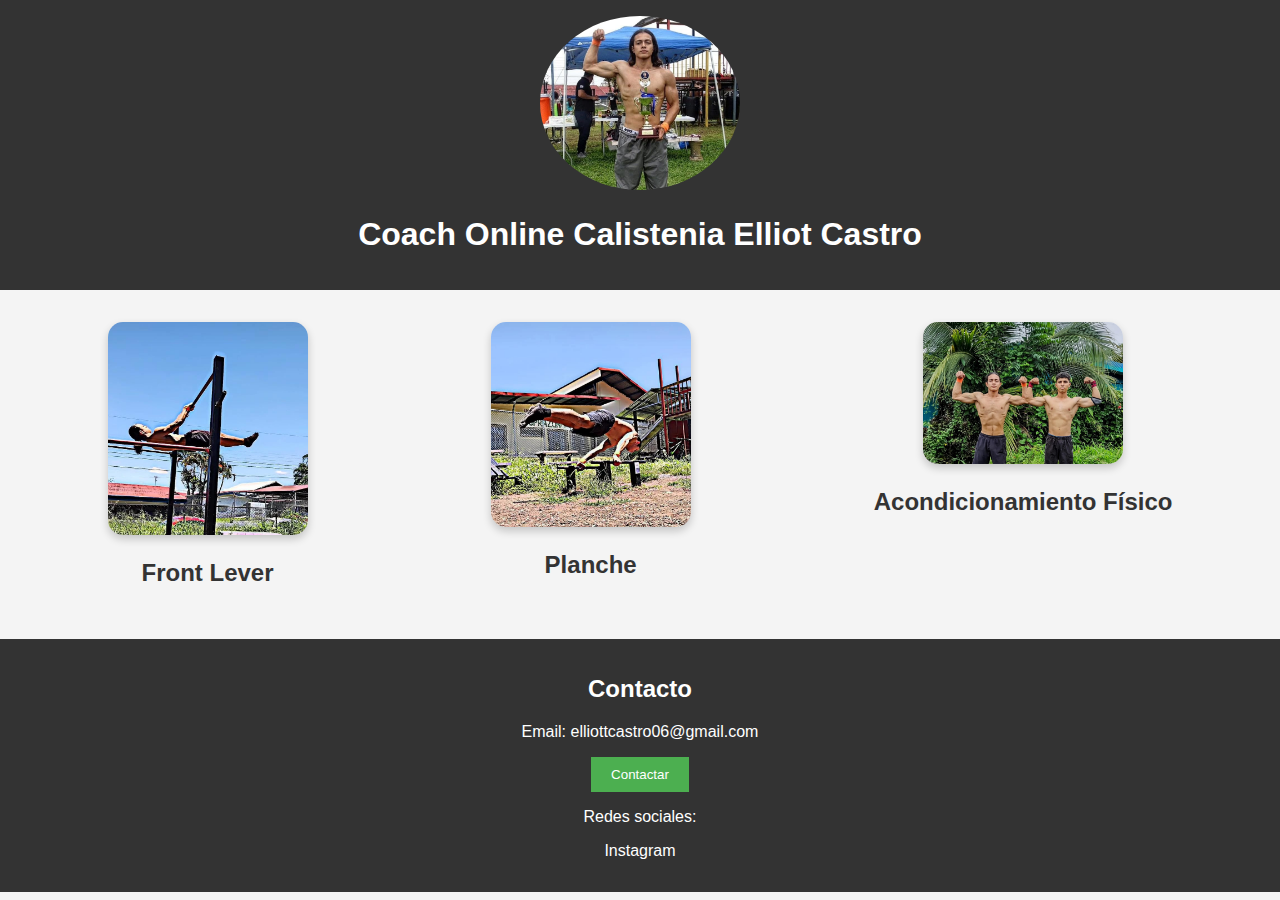
<file: index.html>
<!DOCTYPE html>
<html lang="es">
<head>
    <meta charset="UTF-8">
    <meta name="viewport" content="width=device-width, initial-scale=1.0">
    <title>Entrenador de Calistenia Elliot Castro</title>
    <link rel="stylesheet" href="styles.css">
</head>
<body>
    <header>
        <img src="images/logo.jpg" alt="Logo de Entrenador de Calistenia Elliot Castro" class="logo">
        <h1>Coach Online Calistenia Elliot Castro</h1>
    </header>

    <main>
        <section id="sections">
            <div class="section">
                <a href="front-lever.html">
                    <img src="images/front-lever.jpg" alt="Front Lever">
                </a>
                <h2>Front Lever</h2>
            </div>
            <div class="section">
                <a href="planche.html">
                    <img src="images/planche.jpg" alt="Planche">
                </a>
                <h2>Planche</h2>
            </div>
            <div class="section">
                <a href="acondicionamiento.html">
                    <img src="images/acondicionamiento.jpg" alt="Acondicionamiento Físico">
                </a>
                <h2>Acondicionamiento Físico</h2>
            </div>
        </section>
    </main>

    <footer>
        <section id="contacto">
            <h2>Contacto</h2>
            <p>Email: elliottcastro06@gmail.com</p>
            <button onclick="window.open('https://wa.me/+50663466403', '_blank')">Contactar</button>
        </section>
        <p>Redes sociales:</p>
        <ul>
            <li><a href="https://www.instagram.com/elliott_castro_sw/">Instagram</a></li>
        </ul>
    </footer>

    <script src="script.js"></script>
</body>
</html>
</file>
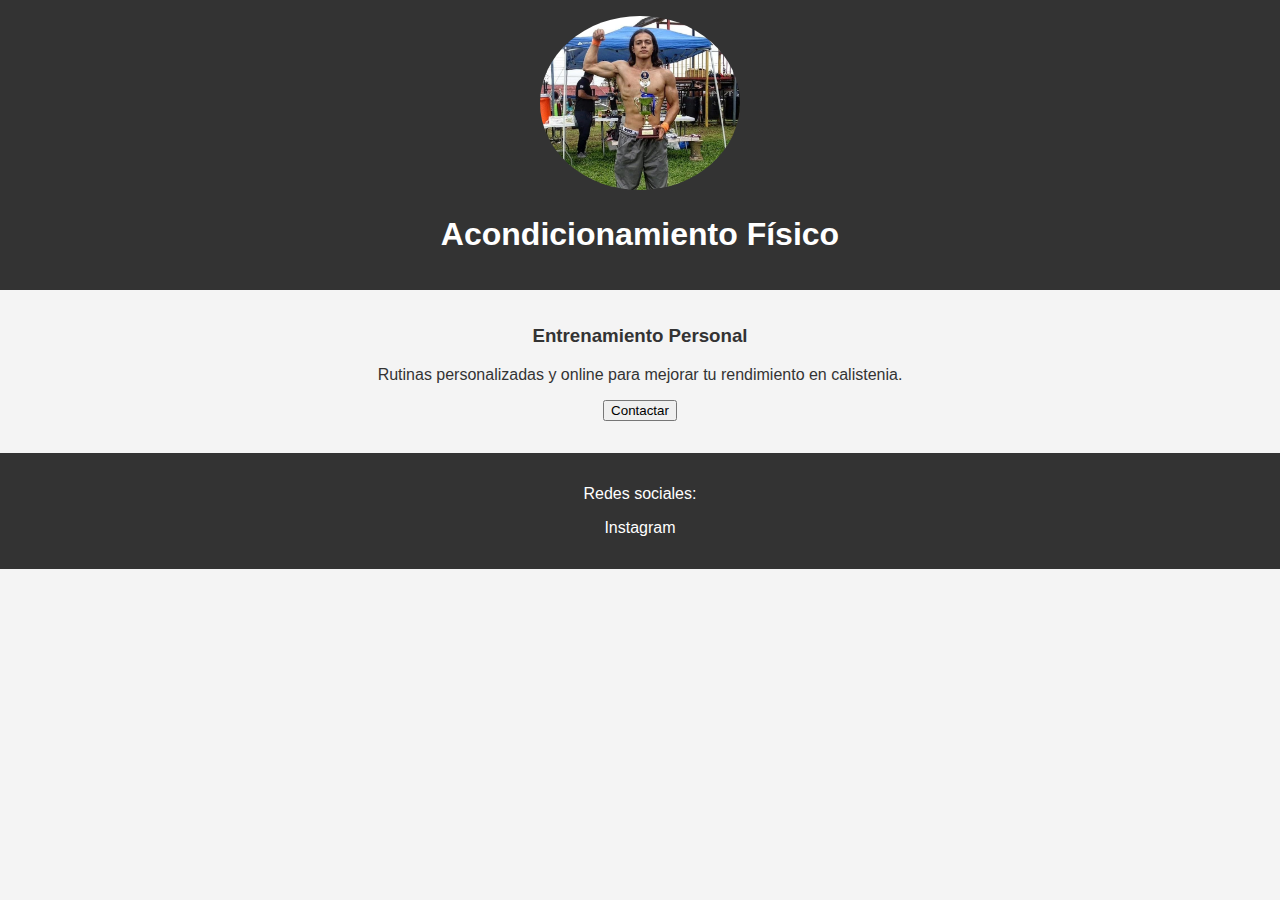
<file: acondicionamiento.html>
<!DOCTYPE html>
<html lang="es">
<head>
    <meta charset="UTF-8">
    <meta name="viewport" content="width=device-width, initial-scale=1.0">
    <title>Acondicionamiento Físico - Entrenador de Calistenia Elliot Castro</title>
    <link rel="stylesheet" href="styles.css">
</head>
<body>
    <header>
        <img src="images/logo.jpg" alt="Logo de Entrenador de Calistenia Elliot Castro" class="logo">
        <h1>Acondicionamiento Físico</h1>
    </header>

    <main>
        <section>
            <div class="plan">
                <h3>Entrenamiento Personal</h3>
                <p>Rutinas personalizadas y online para mejorar tu rendimiento en calistenia.</p>
                <button onclick="window.open('https://wa.me/+50663466403', '_blank')">Contactar</button>
            </div>
        </section>
    </main>

    <footer>
        <p>Redes sociales:</p>
        <ul>
            <li><a href="https://www.instagram.com/elliott_castro_sw/">Instagram</a></li>
        </ul>
</file>
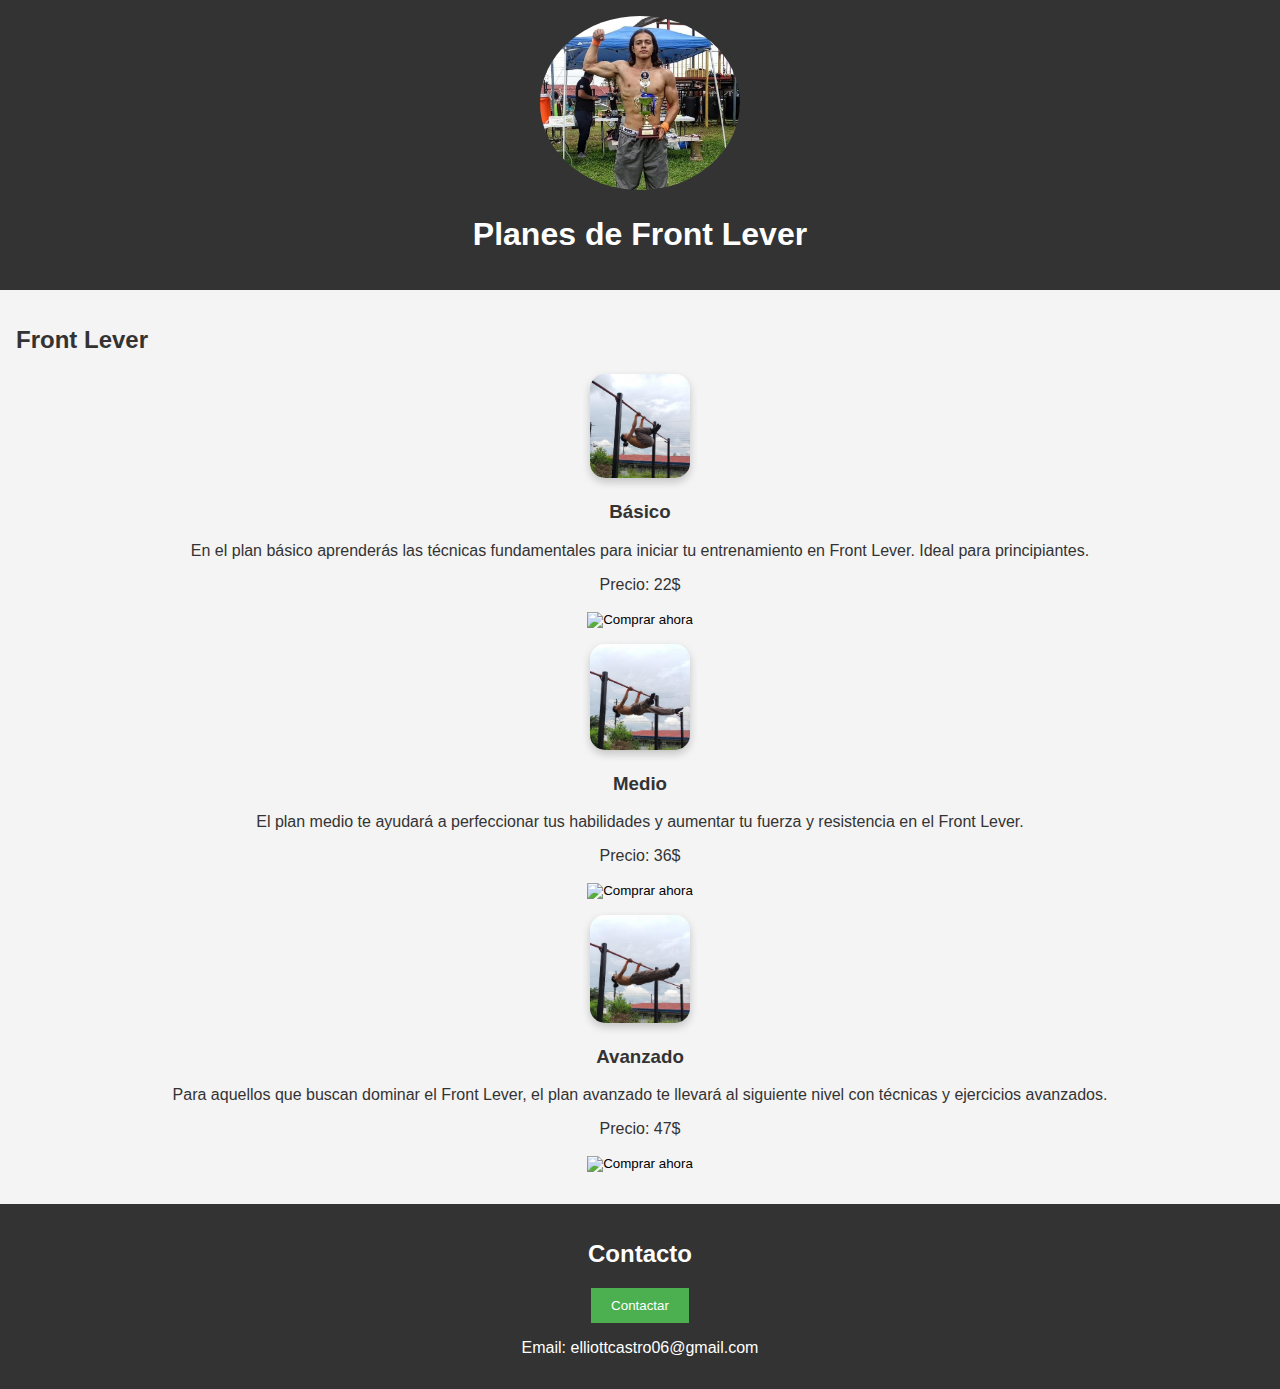
<file: front-lever.html>
<!DOCTYPE html>
<html lang="es">
<head>
    <meta charset="UTF-8">
    <meta name="viewport" content="width=device-width, initial-scale=1.0">
    <title>Planes de Front Lever</title>
    <link rel="stylesheet" href="styles.css">
</head>
<body>
    <header>
        <img src="images/logo.jpg" alt="Logo de Entrenador de Calistenia Elliot Castro" class="logo">
        <h1>Planes de Front Lever</h1>
    </header>

    <main>
        <section id="front-lever">
            <h2>Front Lever</h2>
            <div class="plan">
                <img src="images/front-lever-basico.jpg" alt="Front Lever Básico">
                <h3>Básico</h3>
                <p>En el plan básico aprenderás las técnicas fundamentales para iniciar tu entrenamiento en Front Lever. Ideal para principiantes.</p>
                <p>Precio: 22$</p>
                <form action="https://www.paypal.com/cgi-bin/webscr" method="post" target="_top">
                    <input type="hidden" name="cmd" value="_s-xclick" />
                    <input type="hidden" name="hosted_button_id" value="5KQLDFH89EY6Q" />
                    <input type="hidden" name="currency_code" value="USD" />
                    <input type="image" src="https://www.paypalobjects.com/en_US/i/btn/btn_buynowCC_LG.gif" border="0" name="submit" title="PayPal es una forma segura y fácil de pagar en línea." alt="Comprar ahora" />
                </form>
            </div>
            <div class="plan">
                <img src="images/front-lever-medio.jpg" alt="Front Lever Medio">
                <h3>Medio</h3>
                <p>El plan medio te ayudará a perfeccionar tus habilidades y aumentar tu fuerza y resistencia en el Front Lever.</p>
                <p>Precio: 36$</p>
                <form action="https://www.paypal.com/cgi-bin/webscr" method="post" target="_top">
                    <input type="hidden" name="cmd" value="_s-xclick" />
                    <input type="hidden" name="hosted_button_id" value="EHZ2BUY59M2ZA" />
                    <input type="hidden" name="currency_code" value="USD" />
                    <input type="image" src="https://www.paypalobjects.com/en_US/i/btn/btn_buynowCC_LG.gif" border="0" name="submit" title="PayPal es una forma segura y fácil de pagar en línea." alt="Comprar ahora" />
                </form>
            </div>
            <div class="plan">
                <img src="images/front-lever-avanzado.jpg" alt="Front Lever Avanzado">
                <h3>Avanzado</h3>
                <p>Para aquellos que buscan dominar el Front Lever, el plan avanzado te llevará al siguiente nivel con técnicas y ejercicios avanzados.</p>
                <p>Precio: 47$</p>
                <form action="https://www.paypal.com/cgi-bin/webscr" method="post" target="_top">
                    <input type="hidden" name="cmd" value="_s-xclick" />
                    <input type="hidden" name="hosted_button_id" value="6GSVNAGTXTZG8" />
                    <input type="hidden" name="currency_code" value="USD" />
                    <input type="image" src="https://www.paypalobjects.com/en_US/i/btn/btn_buynowCC_LG.gif" border="0" name="submit" title="PayPal es una forma segura y fácil de pagar en línea." alt="Comprar ahora" />
                </form>
            </div>
        </section>
    </main>

    <footer>
        <section id="contacto">
            <h2>Contacto</h2>
            <button onclick="window.open('https://wa.me/+50663466403', '_blank')">Contactar</button>
            <p>Email: elliottcastro06@gmail.com</p>
        </section>
    </footer>

    <script src="script.js"></script>
</body>
</html>
</file>
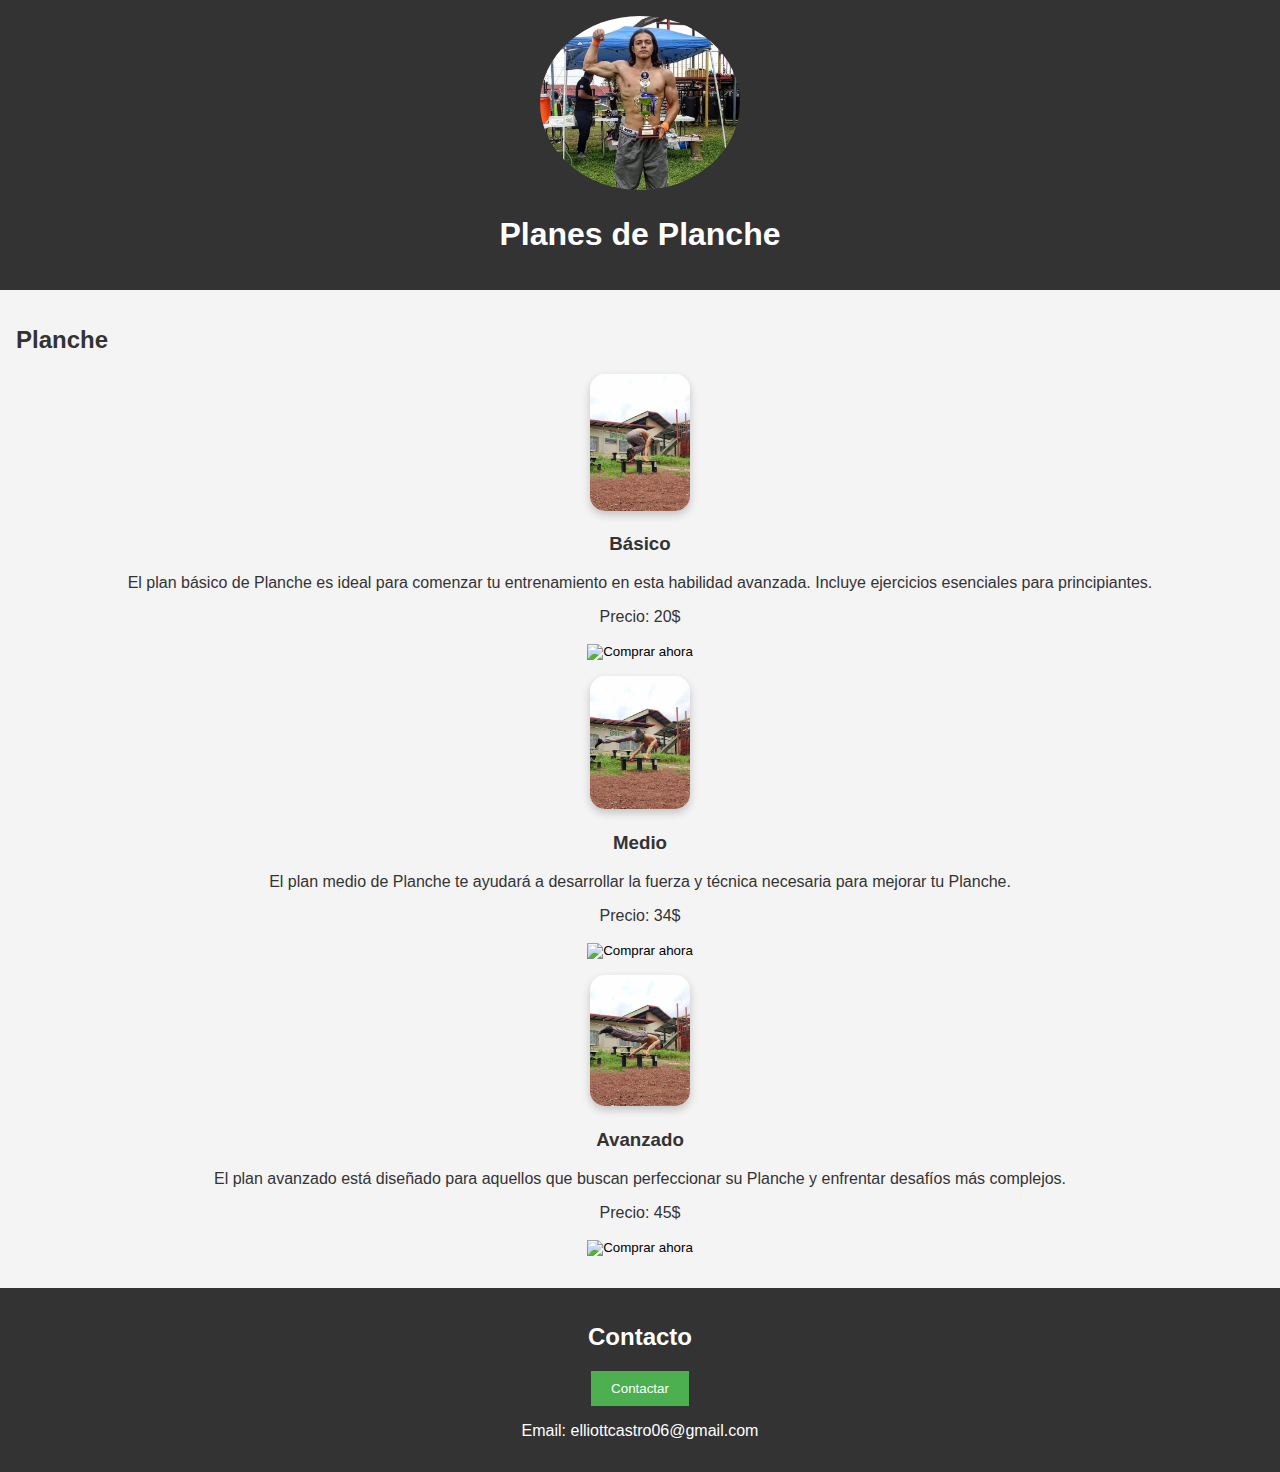
<file: planche.html>
<!DOCTYPE html>
<html lang="es">
<head>
    <meta charset="UTF-8">
    <meta name="viewport" content="width=device-width, initial-scale=1.0">
    <title>Planes de Planche</title>
    <link rel="stylesheet" href="styles.css">
</head>
<body>
    <header>
        <img src="images/logo.jpg" alt="Logo de Entrenador de Calistenia Elliot Castro" class="logo">
        <h1>Planes de Planche</h1>
    </header>

    <main>
        <section id="planche">
            <h2>Planche</h2>
            <div class="plan">
                <img src="images/planche-basico.jpg" alt="Planche Básico">
                <h3>Básico</h3>
                <p>El plan básico de Planche es ideal para comenzar tu entrenamiento en esta habilidad avanzada. Incluye ejercicios esenciales para principiantes.</p>
                <p>Precio: 20$</p>
                <form action="https://www.paypal.com/cgi-bin/webscr" method="post" target="_top">
                  <input type="hidden" name="cmd" value="_s-xclick" />
                  <input type="hidden" name="hosted_button_id" value="KS7YRNG9Z4JSN" />
                  <input type="hidden" name="currency_code" value="USD" />
                  <input type="image" src="https://www.paypalobjects.com/es_XC/i/btn/btn_buynowCC_LG.gif" border="0" name="submit" title="PayPal es una forma segura y fácil de pagar en línea." alt="Comprar ahora" />
                </form>
            </div>
            <div class="plan">
                <img src="images/planche-medio.jpg" alt="Planche Medio">
                <h3>Medio</h3>
                <p>El plan medio de Planche te ayudará a desarrollar la fuerza y técnica necesaria para mejorar tu Planche.</p>
                <p>Precio: 34$</p>
                <form action="https://www.paypal.com/cgi-bin/webscr" method="post" target="_top">
                  <input type="hidden" name="cmd" value="_s-xclick" />
                  <input type="hidden" name="hosted_button_id" value="8KSF4NDBVW7EJ" />
                  <input type="hidden" name="currency_code" value="USD" />
                  <input type="image" src="https://www.paypalobjects.com/es_XC/i/btn/btn_buynowCC_LG.gif" border="0" name="submit" title="PayPal es una forma segura y fácil de pagar en línea." alt="Comprar ahora" />
                </form>
            </div>
            <div class="plan">
                <img src="images/planche-avanzado.jpg" alt="Planche Avanzado">
                <h3>Avanzado</h3>
                <p>El plan avanzado está diseñado para aquellos que buscan perfeccionar su Planche y enfrentar desafíos más complejos.</p>
                <p>Precio: 45$</p>
                <form action="https://www.paypal.com/cgi-bin/webscr" method="post" target="_top">
                  <input type="hidden" name="cmd" value="_s-xclick" />
                  <input type="hidden" name="hosted_button_id" value="HXS4HG896HU74" />
                  <input type="hidden" name="currency_code" value="USD" />
                  <input type="image" src="https://www.paypalobjects.com/es_XC/i/btn/btn_buynowCC_LG.gif" border="0" name="submit" title="PayPal es una forma segura y fácil de pagar en línea." alt="Comprar ahora" />
                </form>
            </div>
        </section>
    </main>

    <footer>
        <section id="contacto">
            <h2>Contacto</h2>
            <button onclick="window.open('https://wa.me/+50663466403', '_blank')">Contactar</button>
            <p>Email: elliottcastro06@gmail.com</p>
        </section>
    </footer>

    <script src="script.js"></script>
</body>
</html>
</file>
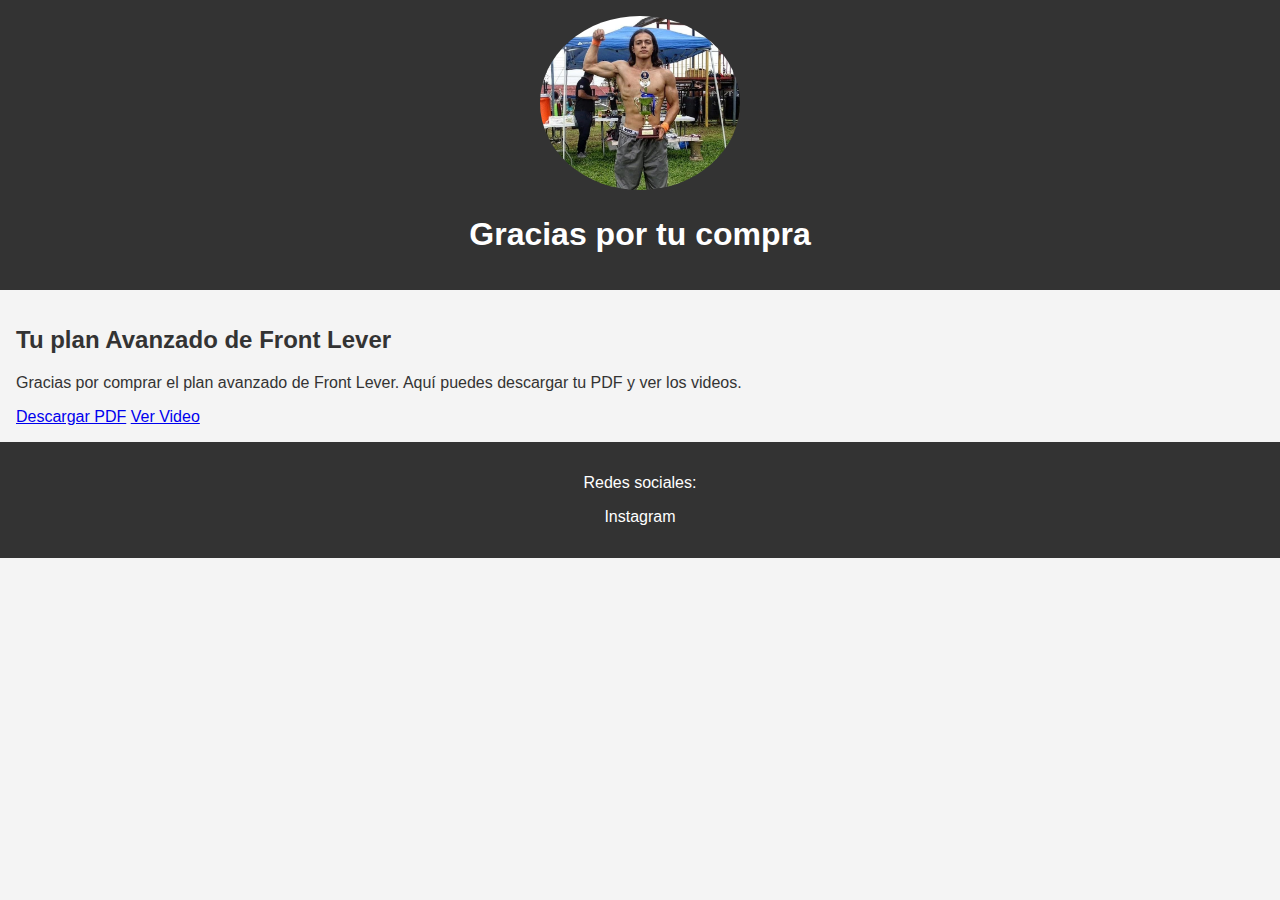
<file: thanks-front-lever-avanzado.html>
<!DOCTYPE html>
<html lang="es">
<head>
    <meta charset="UTF-8">
    <meta name="viewport" content="width=device-width, initial-scale=1.0">
    <title>Gracias por tu compra - Front Lever Avanzado</title>
    <link rel="stylesheet" href="styles.css">
</head>
<body>
    <header>
        <img src="images/logo.jpg" alt="Logo de Entrenador de Calistenia Elliot Castro" class="logo">
        <h1>Gracias por tu compra</h1>
    </header>

    <main>
        <section>
            <h2>Tu plan Avanzado de Front Lever</h2>
            <p>Gracias por comprar el plan avanzado de Front Lever. Aquí puedes descargar tu PDF y ver los videos.</p>
            <a href="pdf/front-lever-avanzado.pdf" download>Descargar PDF</a>
            <a href="videos/front-lever-avanzado.mp4" target="_blank">Ver Video</a>
        </section>
    </main>

    <footer>
        <p>Redes sociales:</p>
        <ul>
            <li><a href="https://www.instagram.com/elliott_castro_sw/">Instagram</a></li>
        </ul>
    </footer>
</body>
</html>
</file>
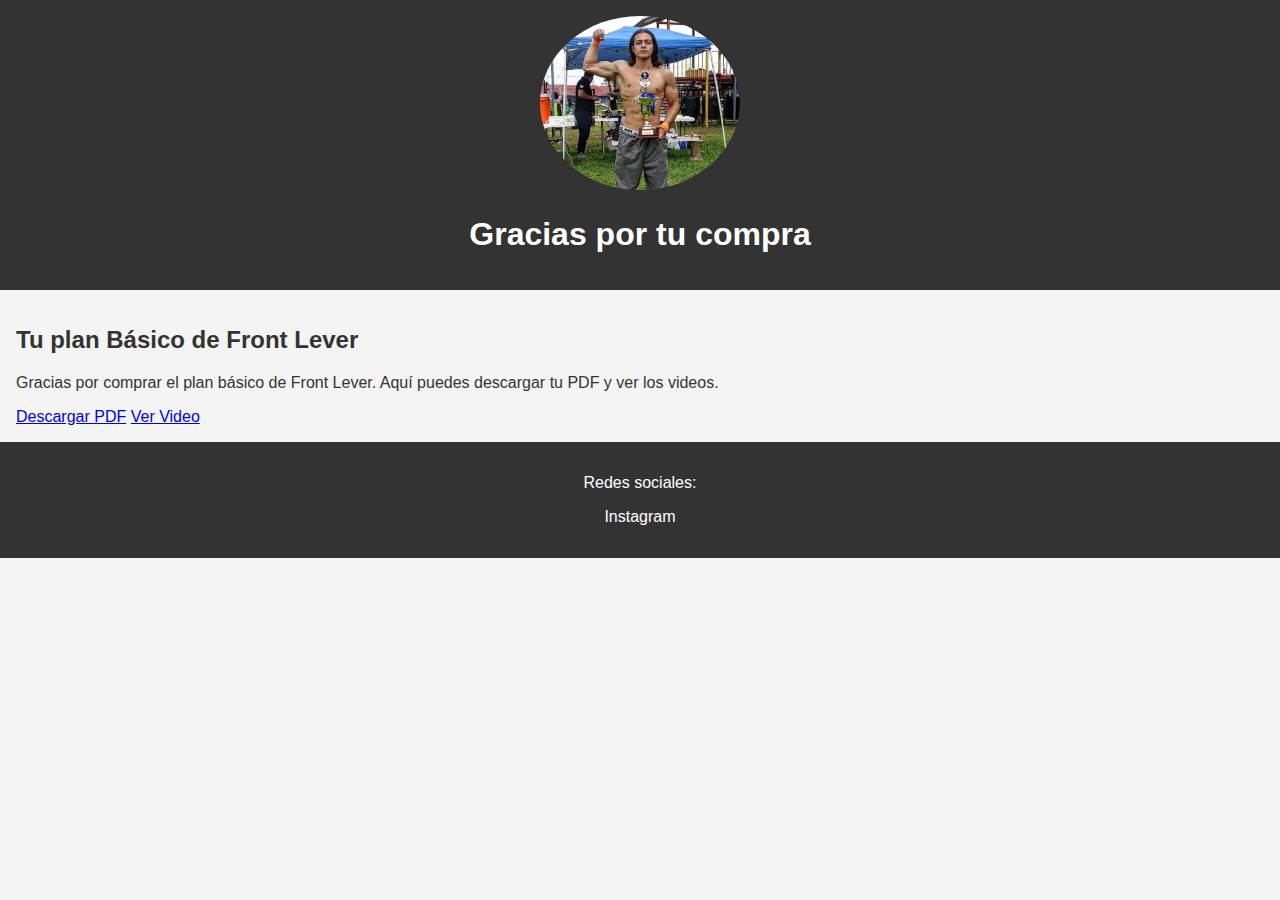
<file: thanks-front-lever-basico.html>
<!DOCTYPE html>
<html lang="es">
<head>
    <meta charset="UTF-8">
    <meta name="viewport" content="width=device-width, initial-scale=1.0">
    <title>Gracias por tu compra - Front Lever Básico</title>
    <link rel="stylesheet" href="styles.css">
</head>
<body>
    <header>
        <img src="images/logo.jpg" alt="Logo de Entrenador de Calistenia Elliot Castro" class="logo">
        <h1>Gracias por tu compra</h1>
    </header>

    <main>
        <section>
            <h2>Tu plan Básico de Front Lever</h2>
            <p>Gracias por comprar el plan básico de Front Lever. Aquí puedes descargar tu PDF y ver los videos.</p>
            <a href="pdf/front-lever-basico.pdf" download>Descargar PDF</a>
            <a href="videos/front-lever-basico.mp4" target="_blank">Ver Video</a>
        </section>
    </main>

    <footer>
        <p>Redes sociales:</p>
        <ul>
            <li><a href="https://www.instagram.com/elliott_castro_sw/">Instagram</a></li>
        </ul>
    </footer>
</body>
</html>
</file>
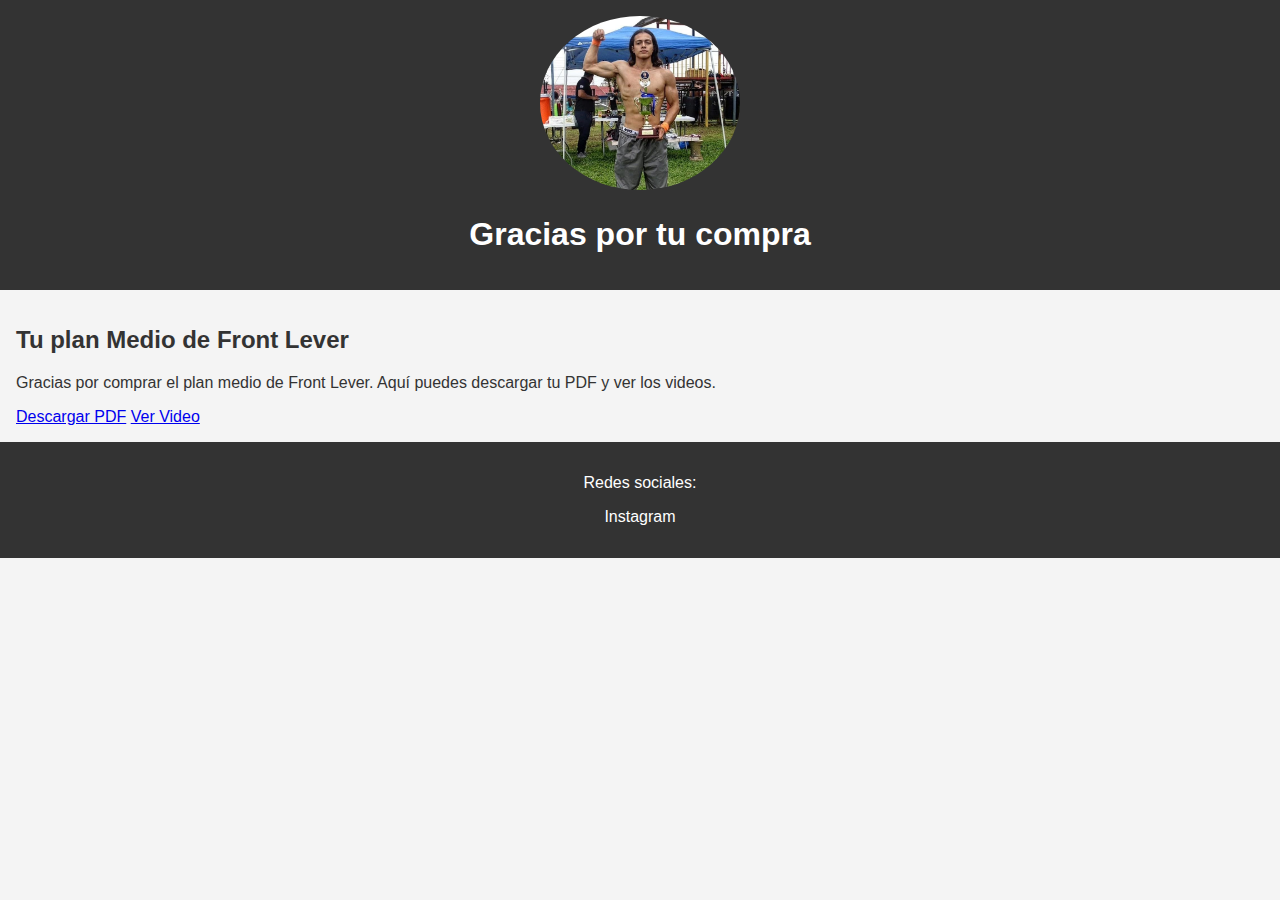
<file: thanks-front-lever-medio.html>
<!DOCTYPE html>
<html lang="es">
<head>
    <meta charset="UTF-8">
    <meta name="viewport" content="width=device-width, initial-scale=1.0">
    <title>Gracias por tu compra - Front Lever Medio</title>
    <link rel="stylesheet" href="styles.css">
</head>
<body>
    <header>
        <img src="images/logo.jpg" alt="Logo de Entrenador de Calistenia Elliot Castro" class="logo">
        <h1>Gracias por tu compra</h1>
    </header>

    <main>
        <section>
            <h2>Tu plan Medio de Front Lever</h2>
            <p>Gracias por comprar el plan medio de Front Lever. Aquí puedes descargar tu PDF y ver los videos.</p>
            <a href="pdf/front-lever-medio.pdf" download>Descargar PDF</a>
            <a href="videos/front-lever-medio.mp4" target="_blank">Ver Video</a>
        </section>
    </main>

    <footer>
        <p>Redes sociales:</p>
        <ul>
            <li><a href="https://www.instagram.com/elliott_castro_sw/">Instagram</a></li>
        </ul>
    </footer>
</body>
</html>
</file>
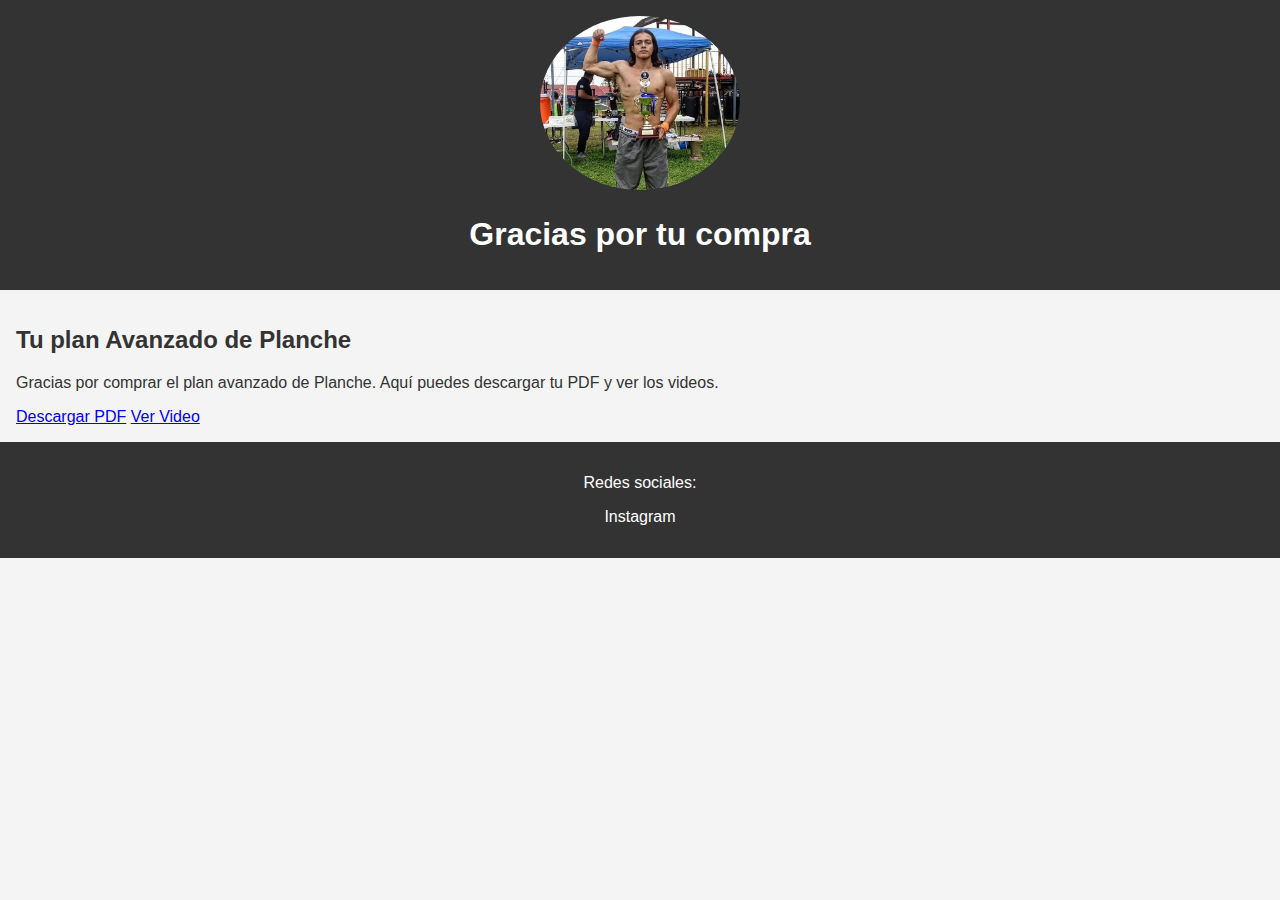
<file: thanks-planche-avanzado.html>
<!DOCTYPE html>
<html lang="es">
<head>
    <meta charset="UTF-8">
    <meta name="viewport" content="width=device-width, initial-scale=1.0">
    <title>Gracias por tu compra - Planche Avanzado</title>
    <link rel="stylesheet" href="styles.css">
</head>
<body>
    <header>
        <img src="images/logo.jpg" alt="Logo de Entrenador de Calistenia Elliot Castro" class="logo">
        <h1>Gracias por tu compra</h1>
    </header>

    <main>
        <section>
            <h2>Tu plan Avanzado de Planche</h2>
            <p>Gracias por comprar el plan avanzado de Planche. Aquí puedes descargar tu PDF y ver los videos.</p>
            <a href="pdf/planche-avanzado.pdf" download>Descargar PDF</a>
            <a href="videos/planche-avanzado.mp4" target="_blank">Ver Video</a>
        </section>
    </main>

    <footer>
        <p>Redes sociales:</p>
        <ul>
            <li><a href="https://www.instagram.com/elliott_castro_sw/">Instagram</a></li>
        </ul>
    </footer>
</body>
</html>
</file>
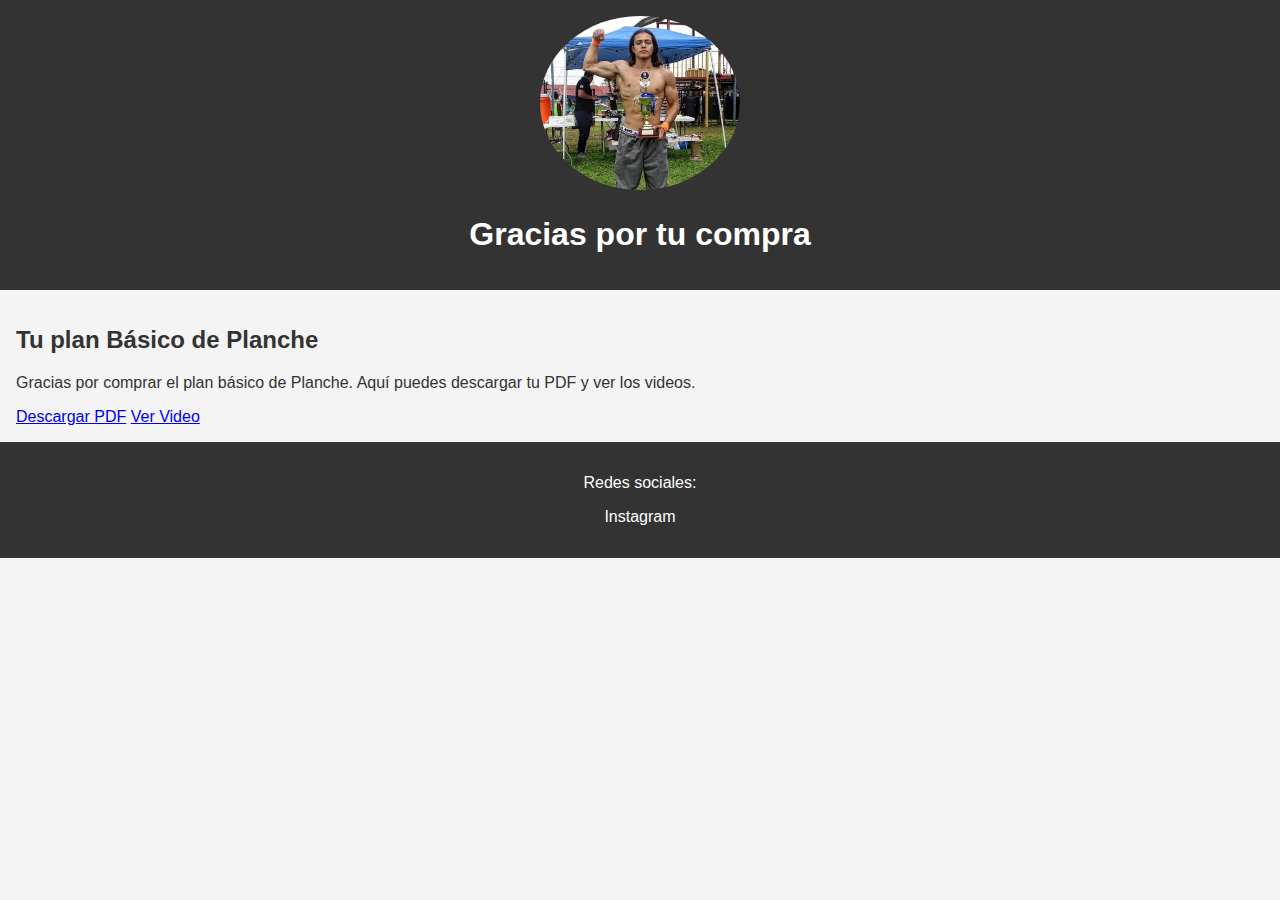
<file: thanks-planche-basico.html>
<!DOCTYPE html>
<html lang="es">
<head>
    <meta charset="UTF-8">
    <meta name="viewport" content="width=device-width, initial-scale=1.0">
    <title>Gracias por tu compra - Planche Básico</title>
    <link rel="stylesheet" href="styles.css">
</head>
<body>
    <header>
        <img src="images/logo.jpg" alt="Logo de Entrenador de Calistenia Elliot Castro" class="logo">
        <h1>Gracias por tu compra</h1>
    </header>

    <main>
        <section>
            <h2>Tu plan Básico de Planche</h2>
            <p>Gracias por comprar el plan básico de Planche. Aquí puedes descargar tu PDF y ver los videos.</p>
            <a href="pdf/planche-basico.pdf" download>Descargar PDF</a>
            <a href="videos/planche-basico.mp4" target="_blank">Ver Video</a>
        </section>
    </main>

    <footer>
        <p>Redes sociales:</p>
        <ul>
            <li><a href="https://www.instagram.com/elliott_castro_sw/">Instagram</a></li>
        </ul>
    </footer>
</body>
</html>
</file>
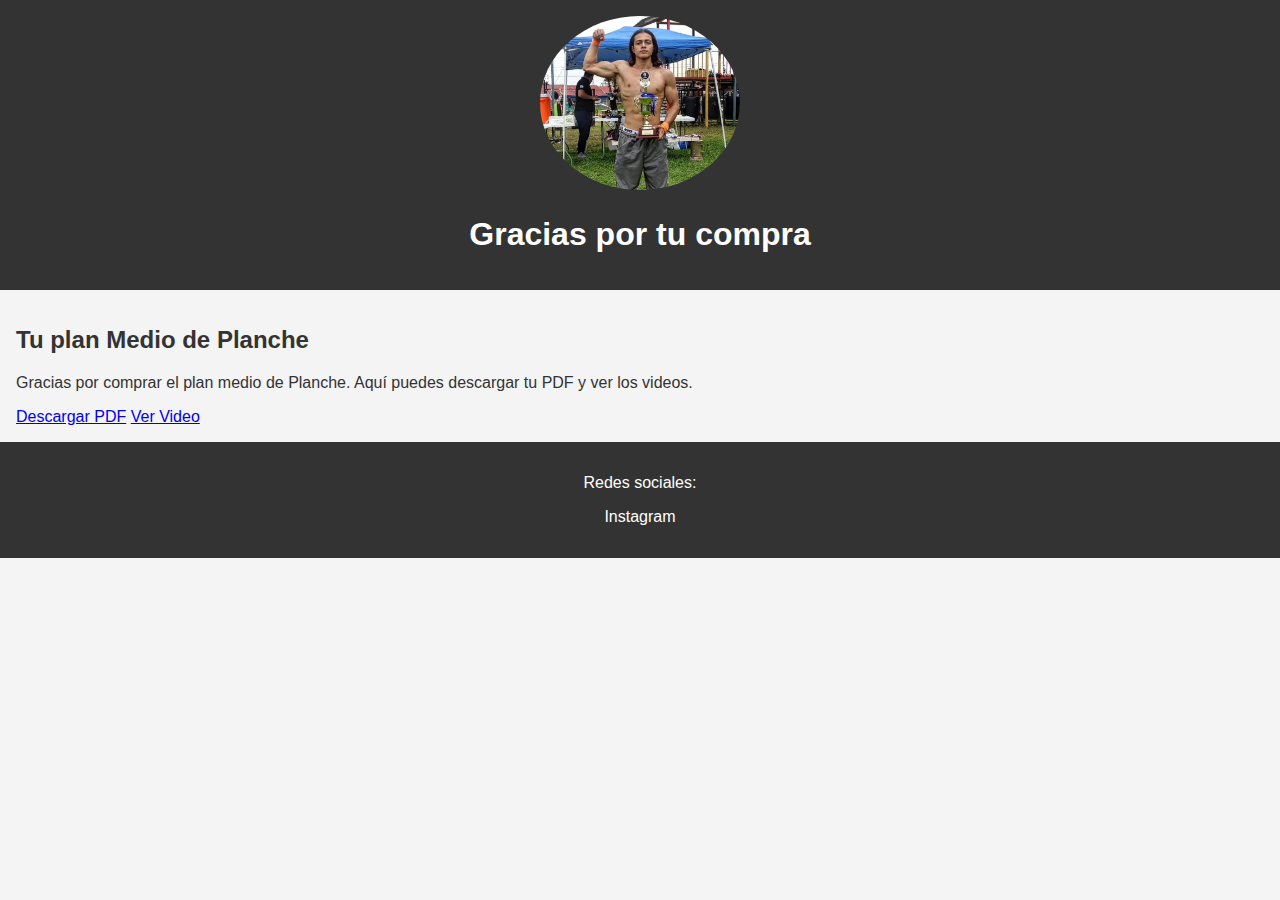
<file: thanks-planche-medio.html>
<!DOCTYPE html>
<html lang="es">
<head>
    <meta charset="UTF-8">
    <meta name="viewport" content="width=device-width, initial-scale=1.0">
    <title>Gracias por tu compra - Planche Medio</title>
    <link rel="stylesheet" href="styles.css">
</head>
<body>
    <header>
        <img src="images/logo.jpg" alt="Logo de Entrenador de Calistenia Elliot Castro" class="logo">
        <h1>Gracias por tu compra</h1>
    </header>

    <main>
        <section>
            <h2>Tu plan Medio de Planche</h2>
            <p>Gracias por comprar el plan medio de Planche. Aquí puedes descargar tu PDF y ver los videos.</p>
            <a href="pdf/planche-medio.pdf" download>Descargar PDF</a>
            <a href="videos/planche-medio.mp4" target="_blank">Ver Video</a>
        </section>
    </main>

    <footer>
        <p>Redes sociales:</p>
        <ul>
            <li><a href="https://www.instagram.com/elliott_castro_sw/">Instagram</a></li>
        </ul>
    </footer>
</body>
</html>
</file>
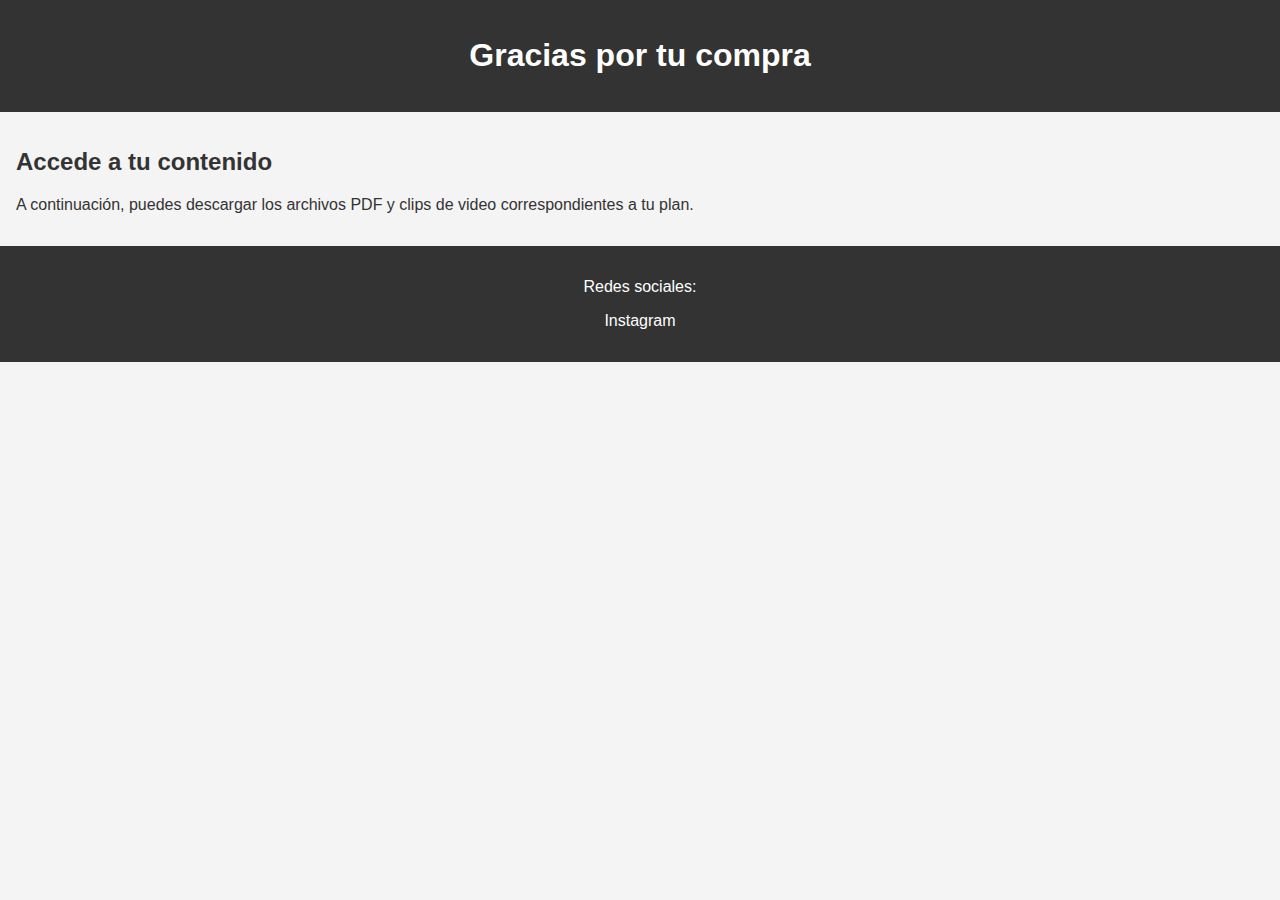
<file: thanks.html>
<!DOCTYPE html>
<html lang="es">
<head>
    <meta charset="UTF-8">
    <meta name="viewport" content="width=device-width, initial-scale=1.0">
    <title>Gracias por tu compra</title>
    <link rel="stylesheet" href="styles.css">
    <script>
        function mostrarContenido() {
            const urlParams = new URLSearchParams(window.location.search);
            const plan = urlParams.get('plan');
            document.querySelectorAll('.contenido').forEach(element => {
                if (element.id === plan) {
                    element.style.display = 'block';
                } else {
                    element.style.display = 'none';
                }
            });
        }
    </script>
</head>
<body onload="mostrarContenido()">
    <header>
        <h1>Gracias por tu compra</h1>
    </header>
    <main>
        <section>
            <h2>Accede a tu contenido</h2>
            <p>A continuación, puedes descargar los archivos PDF y clips de video correspondientes a tu plan.</p>
            
            <div id="front-lever-basico" class="contenido" style="display: none;">
                <h3>Front Lever Básico</h3>
                <ul>
                    <li><a href="ruta/al/front_lever_basico.pdf" download>Descargar PDF</a></li>
                    <li><a href="ruta/al/front_lever_basico.mp4" download>Descargar Video</a></li>
                </ul>
            </div>
            
            <div id="front-lever-medio" class="contenido" style="display: none;">
                <h3>Front Lever Medio</h3>
                <ul>
                    <li><a href="ruta/al/front_lever_medio.pdf" download>Descargar PDF</a></li>
                    <li><a href="ruta/al/front_lever_medio.mp4" download>Descargar Video</a></li>
                </ul>
            </div>
            
            <div id="front-lever-avanzado" class="contenido" style="display: none;">
                <h3>Front Lever Avanzado</h3>
                <ul>
                    <li><a href="ruta/al/front_lever_avanzado.pdf" download>Descargar PDF</a></li>
                    <li><a href="ruta/al/front_lever_avanzado.mp4" download>Descargar Video</a></li>
                </ul>
            </div>
            
            <div id="planche-basico" class="contenido" style="display: none;">
                <h3>Planche Básico</h3>
                <ul>
                    <li><a href="ruta/al/planche_basico.pdf" download>Descargar PDF</a></li>
                    <li><a href="ruta/al/planche_basico.mp4" download>Descargar Video</a></li>
                </ul>
            </div>
            
            <div id="planche-medio" class="contenido" style="display: none;">
                <h3>Planche Medio</h3>
                <ul>
                    <li><a href="ruta/al/planche_medio.pdf" download>Descargar PDF</a></li>
                    <li><a href="ruta/al/planche_medio.mp4" download>Descargar Video</a></li>
                </ul>
            </div>
            
            <div id="planche-avanzado" class="contenido" style="display: none;">
                <h3>Planche Avanzado</h3>
                <ul>
                    <li><a href="ruta/al/planche_avanzado.pdf" download>Descargar PDF</a></li>
                    <li><a href="ruta/al/planche_avanzado.mp4" download>Descargar Video</a></li>
                </ul>
            </div>
        </section>
    </main>
    <footer>
        <p>Redes sociales:</p>
        <ul>
            <li><a href="https://www.instagram.com/elliott_castro_sw/">Instagram</a></li>
        </ul>
    </footer>
</body>
</html>
</file>
<file: styles.css>
body {
    font-family: Arial, sans-serif;
    margin: 0;
    padding: 0;
    background-color: #f4f4f4;
    color: #333;
}

header {
    background-color: #333;
    color: #fff;
    padding: 1rem;
    text-align: center;
}

.logo {
    max-width: 200px;
    border-radius: 100%;
}

main {
    padding: 1rem;
}

#sections {
    display: flex;
    justify-content: space-around;
    flex-wrap: wrap;
}

.section {
    text-align: center;
    margin: 1rem;
}

.section img {
    max-width: 200px;
    border-radius: 15px;
    box-shadow: 0 4px 8px rgba(0, 0, 0, 0.2);
    transition: transform 0.3s;
}

.section img:hover {
    transform: scale(1.05);
}

.plan {
    text-align: center;
    margin: 1rem;
}

.plan img {
    max-width: 100px;
    border-radius: 15px;
    box-shadow: 0 4px 8px rgba(0, 0, 0, 0.2);
    transition: transform 0.3s;
}

.plan img:hover {
    transform: scale(1.05);
}

footer {
    background-color: #333;
    color: #fff;
    padding: 1rem;
    text-align: center;
}

ul {
    list-style-type: none;
    padding: 0;
}

ul li {
    display: inline;
    margin: 0 1rem;
}

ul li a {
    color: #fff;
    text-decoration: none;
}

#contacto button {
    background-color: #4CAF50;
    color: white;
    padding: 10px 20px;
    border: none;
    cursor: pointer;
}

#contacto button:hover {
    background-color: #45a049;
}
</file>
